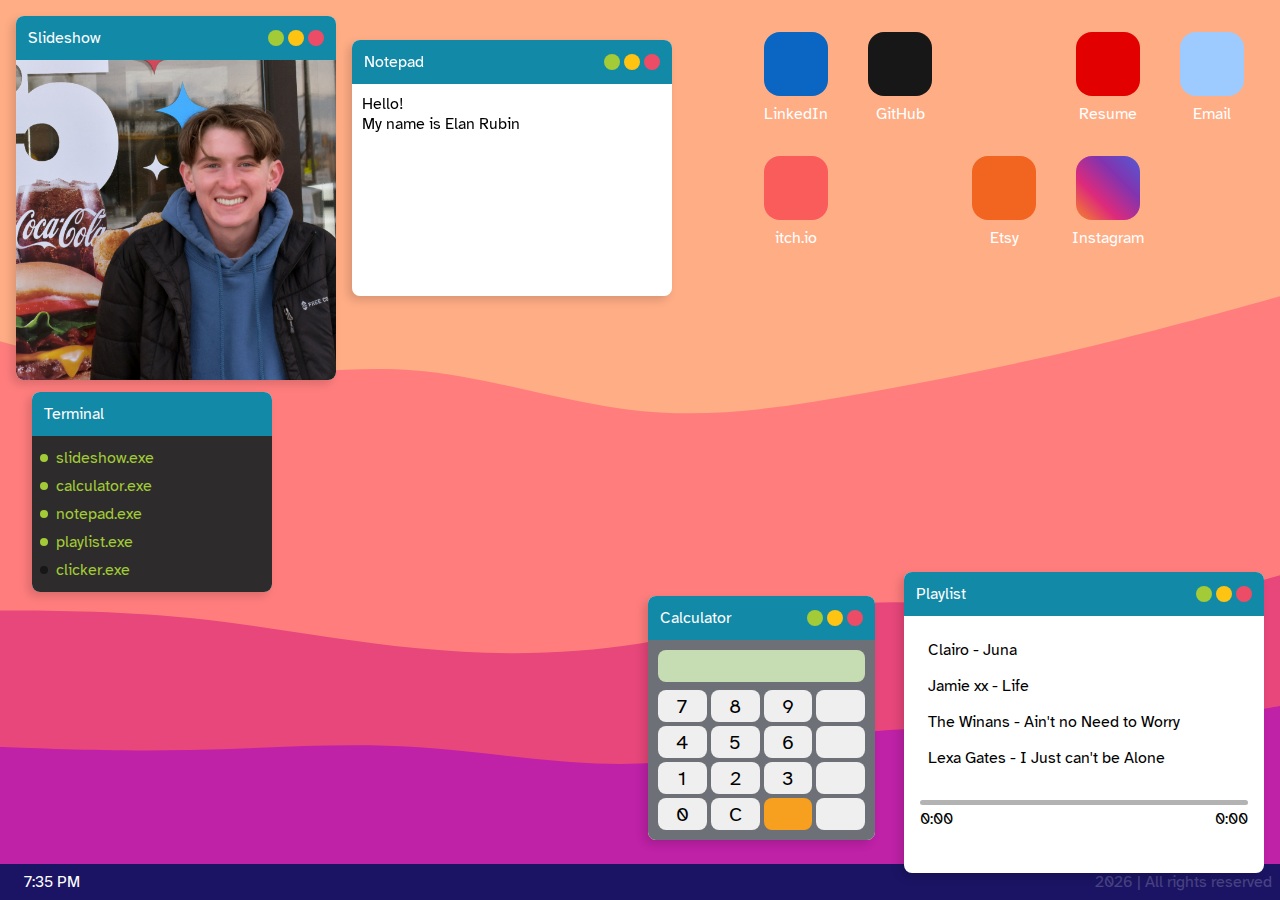
<file: index.html>
<!DOCTYPE html>
<html lang="en">

<head>
    <meta charset="UTF-8">
    <meta name="viewport" content="width=device-width, initial-scale=1.0">
    <title>elanrubin.com</title>
    <!-- <script src="https://kit.fontawesome.com/2b9cdc1c9a.js" crossorigin="anonymous"></script> -->
    <link rel="stylesheet" href="https://cdnjs.cloudflare.com/ajax/libs/font-awesome/6.7.1/css/all.min.css" integrity="sha512-5Hs3dF2AEPkpNAR7UiOHba+lRSJNeM2ECkwxUIxC1Q/FLycGTbNapWXB4tP889k5T5Ju8fs4b1P5z/iB4nMfSQ==" crossorigin="anonymous" referrerpolicy="no-referrer" />

    <link rel="preconnect" href="https://fonts.googleapis.com">
    <link rel="preconnect" href="https://fonts.gstatic.com" crossorigin>
    <link
        href="https://fonts.googleapis.com/css2?family=Atkinson+Hyperlegible:ital,wght@0,400;0,700;1,400;1,700&display=swap"
        rel="stylesheet">
    <link href="https://fonts.googleapis.com/css2?family=Orbitron:wght@400..900&display=swap" rel="stylesheet">
    <link href='https://fonts.googleapis.com/css?family=Cabin:400,400italic,500italic,700,700italic' rel='stylesheet'
        type='text/css'>
    <link href='https://fonts.googleapis.com/css?family=Montserrat:400,700' rel='stylesheet' type='text/css'>
    <link rel="icon" type="image/x-icon" href="/images/star_favicon.png">

    <script src="/js/index.js"></script>
    
    <link rel="stylesheet" href="/css/index.css">
    <link rel="stylesheet" href="/css/colors.css">
    <link rel="stylesheet" href="/css/musicplayer.css">
    <link rel="stylesheet" href="/css/cookie.css">

    <script>
        //detect if not on the computer, and then redirect
        function detectMobile() {
            return /Android|webOS|iPhone|iPad|iPod|BlackBerry|IEMobile|Opera Mini/i.test(navigator.userAgent);
        }

        function redirectIfMobile() {
            if (detectMobile()) {
                window.location.href = "mobile-index.html";
            }
        }
        window.onload = redirectIfMobile;
    </script>
</head>

<body>
    <section id="desktopSection">
        <div class="app-icons">
            <a href="https://www.linkedin.com/in/elan-rubin/" class="app-icon" target="_blank">
                <i class="fab fa-linkedin" style="background-color: #0A66C2;"></i>
                <span>LinkedIn</span>
            </a>
            <a href="https://github.com/Elan-Rubin" class="app-icon" target="_blank">
                <i class="fab fa-github" style="background-color: #181717;"></i>
                <span>GitHub</span>
            </a>
            <div></div>
            <a href="https://drive.google.com/file/d/1TgctxSFvbBcZqebGM-rIrlLKlNhXgNFE/view?usp=sharing"
                class="app-icon" target="_blank">
                <i class="fa-solid fa-file" style="background-color: #E20001;"></i>
                <!-- <i class="fas fa-file-pdf" style="background-color: var(--color-blue);"></i> -->
                <span>Resume</span>
            </a>
            <a class="app-icon"
                onclick="window.open('mailto:edr53@drexel.edu?subject=Hello%20Elan!&body=I%20love%20your%20website%20and%20am%20interested%20in%20hiring%20you.%0ASincerely%2C%0A%5BYour%20Name%5D'); return false;">
                <i class="fas fa-envelope" style="background-color: #9ECBFF;"></i>
                <span>Email</span>
            </a>
            <a href="https://elanmakesgames.itch.io/" class="app-icon" target="_blank">
                <i class="fa-brands fa-itch-io" style="background-color: #FA5C5C;"></i>
                <span>itch.io</span>
            </a>
            <div></div>
            <a href="https://www.etsy.com/shop/Legoco" class="app-icon" target="_blank">
                <i class="fab fa-etsy" style="background-color: #F16521;"></i>
                <span>Etsy</span>
            </a>
            <a href="https://www.instagram.com/elan_rubin/" class="app-icon" target="_blank">
                <i class="fab fa-instagram"
                    style="background: linear-gradient(45deg, #F58529, #DD2A7B, #8134AF, #515BD4);"></i>
                <span>Instagram</span>
            </a>
        </div>
        <div class="window terminal" style="position: fixed; top: 24.5rem; left: 2rem; width: 15rem; z-index: 1000;">
            <div class="window-header">
                <div class="window-title">Terminal</div>
                <div class="window-controls">
                    <!-- this is a silly formality -->
                    <button style="visibility: hidden;" class="window-button minimize-btn"></button>
                    <button style="visibility: hidden;"class="window-button maximize-btn"></button>
                    <button style="visibility: hidden;"class="window-button close-btn"></button>
                </div>
            </div>
            <div class="window-content terminal-content">
                <ul class="terminal-list">
                    <li class="terminal-item">
                        <span class="status-dot active"></span>
                        Slideshow
                    </li>
                    <li class="terminal-item">
                        <span class="status-dot active"></span>
                        Calculator
                    </li>
                    <li class="terminal-item">
                        <span class="status-dot active"></span>
                        Notepad
                    </li>
                    <li class="terminal-item">
                        <span class="status-dot active"></span>
                        Playlist
                    </li>
                </ul>
            </div>
        </div>
        <div class="window" style="top: 1rem; left: 1rem;">
            <div class="window-header">
                <div class="window-title">Slideshow</div>
                <div class="window-controls">
                    <button class="window-button minimize-btn"></button>
                    <button class="window-button maximize-btn"></button>
                    <button class="window-button close-btn"></button>
                </div>
            </div>
            <div class="window-content slideshow-content">
                <div class="slider-wrapper">
                    <div class="slider">
                        <img id="slide-1" src="images/slideshow/slideshow_biggie_2.png" draggable="false"
                            alt="Photo of Elan in front of Wendy's" />
                        <img id="slide-2" src="images/slideshow/slideshow_centercity.png" draggable="false"
                            alt="Photo of Elan and friends in Center City, PA" />
                        <img id="slide-3" src="images/slideshow/slideshow_wyoming.png" draggable="false"
                            alt="Photo of Elan and friends in Jackson Hole, WY" />
                        <img id="slide-4" src="images/slideshow/slideshow_ny_2.png" draggable="false"
                            alt="Photo of Elan in New York, NY" />
                    </div>
                    <div class="slider-nav">
                        <a href="#slide-1"><i class="fa-solid fa-star"></i></a>
                        <a href="#slide-2"><i class="fa-solid fa-star"></i></a>
                        <a href="#slide-3"><i class="fa-solid fa-star"></i></a>
                        <a href="#slide-4"><i class="fa-solid fa-star"></i></a>
                    </div>
                </div>
            </div>
        </div>

        <div class="window" style="top: calc(100vh - 20rem - .5rem + 1.5rem); left: calc(100vw - 39.5rem);">
            <div class="window-header">
                <div class="window-title">Calculator</div>
                <div class="window-controls">
                    <button class="window-button minimize-btn"></button>
                    <button class="window-button maximize-btn"></button>
                    <button class="window-button close-btn"></button>
                </div>
            </div>
            <div class="window-content calculator">
                <input type="text" id="display" readonly>
                <div class="buttons">
                    <button class="calc-button" onclick="appendToDisplay('7')">7</button>
                    <button class="calc-button" onclick="appendToDisplay('8')">8</button>
                    <button class="calc-button" onclick="appendToDisplay('9')">9</button>
                    <button class="calc-button" onclick="appendToDisplay('+')"><i class="fa-solid fa-plus"></i></button>
                    <button class="calc-button" onclick="appendToDisplay('4')">4</button>
                    <button class="calc-button" onclick="appendToDisplay('5')">5</button>
                    <button class="calc-button" onclick="appendToDisplay('6')">6</button>
                    <button class="calc-button" onclick="appendToDisplay('-')"><i
                            class="fa-solid fa-minus"></i></button>
                    <button class="calc-button" onclick="appendToDisplay('1')">1</button>
                    <button class="calc-button" onclick="appendToDisplay('2')">2</button>
                    <button class="calc-button" onclick="appendToDisplay('3')">3</button>
                    <button class="calc-button" onclick="appendToDisplay('*')"><i
                            class="fa-solid fa-xmark"></i></button>
                    <button class="calc-button" onclick="appendToDisplay('0')">0</button>
                    <button class="calc-button" onclick="clearDisplay()">C</button>
                    <button class="calc-button" id="buttonEquals" onclick="calculate()"><i
                            class="fa-solid fa-equals"></i></button>
                    <button class="calc-button" onclick="appendToDisplay('/')"><i
                            class="fa-solid fa-divide"></i></button>
                </div>

            </div>
        </div>

        <div class="window notepad" style="top: calc(1rem + 1.5rem); left: 22rem;">
            <div class="window-header">
                <div class="window-title">Notepad</div>
                <div class="window-controls">
                    <button class="window-button minimize-btn"></button>
                    <button class="window-button maximize-btn"></button>
                    <button class="window-button close-btn"></button>
                </div>
            </div>
            <div class="window-content" id="notepadContent"></div>
        </div>

        <div class="window" style="top: calc(50vh - 15rem); left: calc(50vw - 20rem); width: 40rem; height: 30rem; display: none;">
            <div class="window-header">
                <div class="window-title">Clicker</div>
                <div class="window-controls">
                    <button class="window-button minimize-btn"></button>
                    <button class="window-button maximize-btn"></button>
                    <button class="window-button close-btn"></button>
                </div>
            </div>
            <div class="window-content cookie-game">
                <div class="cookie-column">
                    <div class="cookie-counter">
                        <span id="cookieCount">0</span> cookies
                    </div>
                    <button class="cookie-button" id="cookieButton">
                        <img src="images/cookie_pink.png" alt="">
                        <!-- <i class="fas fa-cookie"></i> -->
                    </button>
                </div>
                <div class="upgrades-column">
                    <div class="upgrade-item">
                        <button class="upgrade-button" id="clickUpgrade">
                            <div class="upgrade-info">
                                <div class="upgrade-name">Better Clicking</div>
                                <div class="upgrade-desc">Clicks worth +1 cookie</div>
                                <div class="upgrade-cost">Cost: <span id="clickUpgradeCost">10</span> cookies</div>
                            </div>
                        </button>
                    </div>
                    <div class="upgrade-item">
                        <button class="upgrade-button" id="autoUpgrade">
                            <div class="upgrade-info">
                                <div class="upgrade-name">Auto Cookie</div>
                                <div class="upgrade-desc">Generate 1 cookie/sec</div>
                                <div class="upgrade-cost">Cost: <span id="autoUpgradeCost">15</span> cookies</div>
                            </div>
                        </button>
                    </div>
                </div>
            </div>
        </div>

        <!-- <link rel="stylesheet" href="/js/cookie.js"> -->
        <script src="/js/cookie.js"></script>

        <div class="window playlist-window"
            style="top: calc(100vh - 20rem - .5rem); left: calc(100vw - 20rem - 3.5rem);">
            <div class="window-header">
                <div class="window-title">Playlist</div>
                <div class="window-controls">
                    <button class="window-button minimize-btn"></button>
                    <button class="window-button maximize-btn"></button>
                    <button class="window-button close-btn"></button>
                </div>
            </div>
            <div>
                <div class="music-player" id="musicPlayer">
                    <div class="playlist" id="playlist">
                        <!-- life - jamie xx ft. robyn -->
                        <!-- the winans - aint no need to worry -->
                        <!-- lexa gates ft. billy lemos - i just cant be alone -->
                        <!-- clairo - juna -->
                        <div class="playlist-item" data-src="/music/clairo.mp3">Clairo - Juna</div>
                        <div class="playlist-item" data-src="/music/jamie.mp3">Jamie xx - Life</div>
                        <div class="playlist-item" data-src="/music/winans.mp3">The Winans - Ain't no Need to Worry</div>
                        <div class="playlist-item" data-src="/music/lexa.mp3">Lexa Gates - I Just can't be Alone</div>
                    </div>
                    <div class="controls">
                        <div class="progress-container" id="progressContainer">
                            <div class="progress-bar" id="progressBar"></div>
                        </div>
                        <div class="time-display">
                            <span id="currentTime">0:00</span>
                            <span id="totalTime">0:00</span>
                        </div>
                        <div class="control-buttons">
                            <button class="control-button" id="prevButton"><i class="fa-solid fa-backward"></i></button>
                            <button class="control-button" id="playButton"><i class="fa-solid fa-play"></i></button>
                            <button class="control-button" id="nextButton"><i class="fa-solid fa-forward"></i></button>
                        </div>
                    </div>
                </div>

                <audio id="audioPlayer"></audio>
            </div>
        </div>
        <script src="/js/musicplayer.js"></script>
        <!-- is this supposed to be here ^^ -->
        <!-- lol i guess cause it works -->
    </section>
    <div id="taskBar">
        <div id="taskBarItems">
            <div class="task-bar-icon">
                <i class="fa-solid fa-wifi"></i>
            </div>
            <div class="task-bar-icon">
                <i id="volumeIcon" class="fa-solid fa-volume-high"></i>
            </div>
            <div id="timeDisplay">
            </div>
        </div>
        <div id="taskBarItemsRight">
            <div>
                <script>document.write(new Date().getFullYear());</script> | All rights reserved
            </div>
        </div>
    </div>
    <!-- <section id="section2">
        <div style="background-color: red; padding: 2rem;">asd;ljkfjas;dlf</div>
    </section> -->
</body>

</html>
</file>
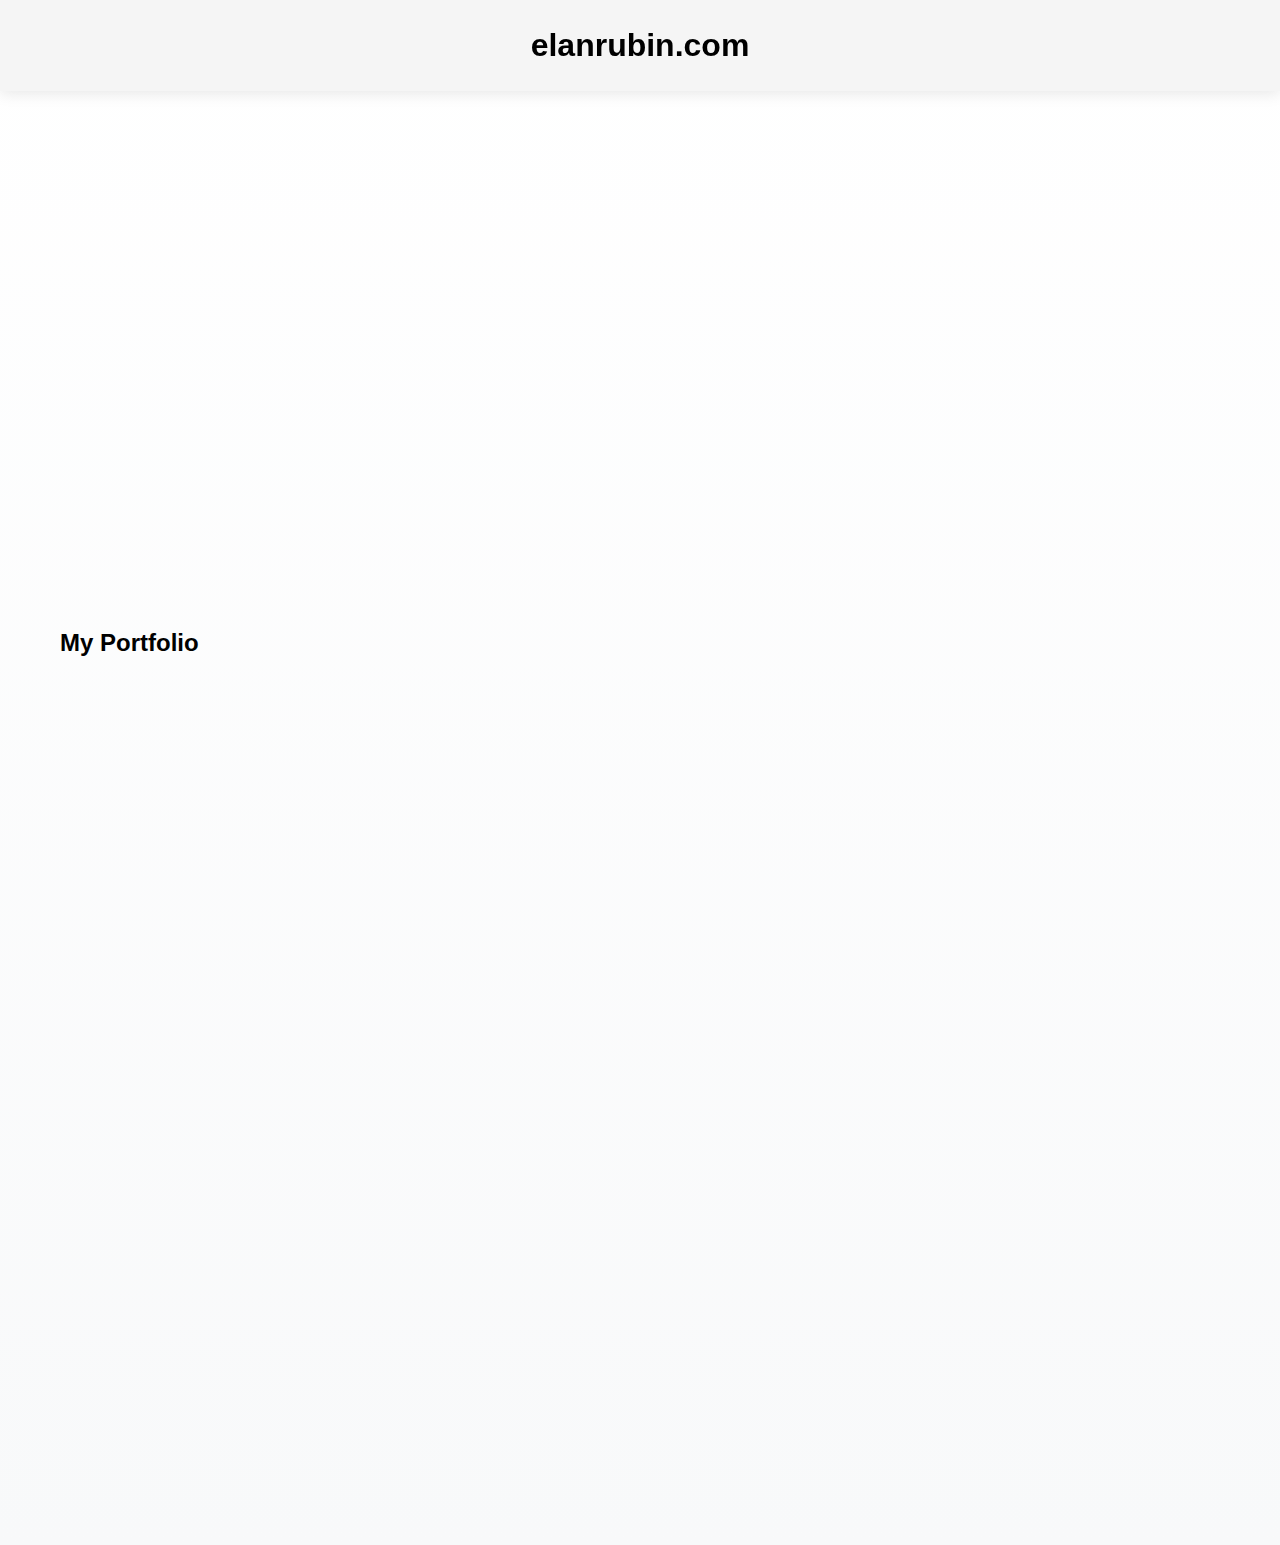
<file: mobile-index.html>
<!DOCTYPE html>
<html lang="en">

<head>
    <meta charset="UTF-8">
    <meta name="viewport" content="width=device-width, initial-scale=1.0">
    <title>elanrubin.com - mobile</title>
    <link rel="icon" type="image/x-icon" href="/images/star_favicon.png">
    <link rel="stylesheet" href="https://cdnjs.cloudflare.com/ajax/libs/font-awesome/6.5.1/css/all.min.css">
    <style>
        /* Reset and base styles */
        * {
            margin: 0;
            padding: 0;
            box-sizing: border-box;
        }
    
        html {
            font-size: 1rem;
            scroll-behavior: smooth;
        }
    
        body {
            font-family: Arial, sans-serif;
            line-height: 1.6;
            padding-top: 5rem;
            background: linear-gradient(to bottom, #ffffff, #f8f9fa);
        }
    
        /* Header styles */
        header {
            position: fixed;
            top: 0;
            left: 0;
            width: 100%;
            background-color: rgba(244, 244, 244, 0.95);
            padding: 1.25rem;
            text-align: center;
            z-index: 1000;
            backdrop-filter: blur(5px);
            box-shadow: 0 2px 15px rgba(0, 0, 0, 0.1);
        }
    
        /* Main content styles */
        .container {
            max-width: 75rem;
            margin: 0 auto;
            padding: 1.25rem;
        }
    
        /* About section styles */
        .about {
            display: flex;
            flex-wrap: wrap;
            gap: 2.5rem;
            margin-bottom: 2.5rem;
            opacity: 0;
            /* transform: translateY(20px); */
            animation: fadeInUp 0.6s ease forwards;
        }
    
        .profile-img {
            flex: 1;
            min-width: 12.5rem;
            max-width: 10rem;
        }
    
        .profile-img img {
            width: 100%;
            height: auto;
            border-radius: 0.625rem;
            box-shadow: 0 4px 15px rgba(0, 0, 0, 0.1);
        }
    
        .info {
            flex: 2;
            min-width: 18.75rem;
        }

        /* App Icons Grid */
        .app-icons {
            display: grid;
            grid-template-columns: repeat(4, 1fr);
            gap: 1rem;
            padding: 1rem;
            margin-bottom: 2.5rem;
            opacity: 0;
            animation: fadeIn 0.6s ease 0.3s forwards;
        }

        .app-icon {
            display: flex;
            flex-direction: column;
            align-items: center;
            text-decoration: none;
            color: #333;
            padding: 0.5rem;
        }

        .app-icon i {
            font-size: 1.5rem;
            width: 3rem;
            height: 3rem;
            border-radius: 0.75rem;
            display: flex;
            justify-content: center;
            align-items: center;
            color: white;
            margin-bottom: 0.5rem;
        }

        .app-icon span {
            font-size: 0.875rem;
            text-align: center;
            overflow: hidden;
            text-overflow: ellipsis;
            white-space: nowrap;
            max-width: 100%;
        }
    
        /* Portfolio grid styles */
        .portfolio-grid {
            display: grid;
            grid-template-columns: repeat(auto-fill, minmax(15.625rem, 1fr));
            gap: 2.5rem;
        }
    
        .portfolio-item {
            border: 0.0625rem solid #ddd;
            border-radius: 0.625rem;
            overflow: hidden;
            background: white;
            box-shadow: 0 4px 15px rgba(0, 0, 0, 0.1);
            opacity: 0;
            /* transform: translateY(20px); */
            animation: fadeInUp 0.6s ease forwards;
        }
    
        .portfolio-item .image-container {
            width: 100%;
            padding-top: 56.25%; /* 16:9 aspect ratio */
            position: relative;
            overflow: hidden;
        }
    
        .portfolio-item img {
            position: absolute;
            top: 0;
            left: 0;
            width: 100%;
            height: 100%;
            object-fit: cover;
            object-position: center;
        }
    
        .portfolio-item-info {
            padding: 1.25rem;
        }

        /* Animations */
        @keyframes fadeInUp {
            from {
                opacity: 0;
                /* transform: translateY(20px); */
            }
            to {
                opacity: 1;
                /* transform: translateY(0); */
            }
        }

        @keyframes fadeIn {
            from {
                opacity: 0;
            }
            to {
                opacity: 1;
            }
        }

        /* Stagger portfolio items animation */
        .portfolio-item {
            animation-delay: calc(0.1s * var(--index, 0));
        }
    
        /* Responsive adjustments */
        @media (max-width: 48rem) {
            html {
                font-size: 0.875rem;
            }
    
            .about {
                flex-direction: column;
            }
    
            .app-icons {
                grid-template-columns: repeat(4, 1fr);
            }
        }

        @media (max-width: 30rem) {
            .app-icons {
                grid-template-columns: repeat(3, 1fr);
            }
        }
    </style>
</head>

<body>
    <header>
        <h1>elanrubin.com</h1>
    </header>

    <div class="container">
        <section class="about">
            <div class="profile-img">
                <img src="/images/slideshow/slideshow_biggie_2.png" alt="Profile Picture">
            </div>
            <div class="info">
                <h2>About Me</h2>
                <p>Hello! My name is Elan Rubin, and I'm a computer science student at Drexel University. My interests lie in the intersection between technology and art.</p>
            </div>
        </section>

        <div class="app-icons">
            <a href="https://www.linkedin.com/in/elan-rubin/" class="app-icon" target="_blank">
                <i class="fab fa-linkedin" style="background-color: #0A66C2;"></i>
                <span>LinkedIn</span>
            </a>
            <a href="https://github.com/Elan-Rubin" class="app-icon" target="_blank">
                <i class="fab fa-github" style="background-color: #181717;"></i>
                <span>GitHub</span>
            </a>
            <a href="https://drive.google.com/file/d/1TgctxSFvbBcZqebGM-rIrlLKlNhXgNFE/view?usp=sharing" class="app-icon" target="_blank">
                <i class="fa-solid fa-file" style="background-color: #E20001;"></i>
                <span>Resume</span>
            </a>
            <!-- <a class="app-icon" onclick="window.open('mailto:edr53@drexel.edu?subject=Hello%20Elan!&body=I%20love%20your%20website%20and%20am%20interested%20in%20hiring%20you.%0ASincerely%2C%0A%5BYour%20Name%5D'); return false;">
                <i class="fas fa-envelope" style="background-color: #9ECBFF;"></i>
                <span>Email</span>
            </a> -->
            <a href="https://elanmakesgames.itch.io/" class="app-icon" target="_blank">
                <i class="fa-brands fa-itch-io" style="background-color: #FA5C5C;"></i>
                <span>itch.io</span>
            </a>
            <a href="https://www.etsy.com/shop/Legoco" class="app-icon" target="_blank">
                <i class="fab fa-etsy" style="background-color: #F16521;"></i>
                <span>Etsy</span>
            </a>
            <a href="https://www.instagram.com/elan_rubin/" class="app-icon" target="_blank">
                <i class="fab fa-instagram" style="background: linear-gradient(45deg, #F58529, #DD2A7B, #8134AF, #515BD4);"></i>
                <span>Instagram</span>
            </a>
        </div>

        <section class="portfolio">
            <h2>My Portfolio</h2>
            <div class="portfolio-grid">
                <div class="portfolio-item">
                    <div class="image-container">
                        <img src="images/portfolio/screenshot_bird.png" alt="BirderBase">
                    </div>
                    <div class="portfolio-item-info">
                        <h3>BirderBase</h3>
                        <p>Date: Spring 2024</p>
                        <p>Tools: JS, HTML, CSS</p>
                        <p>Description: Collaborated to develop a web app for bird identification and data visualization.</p>
                    </div>
                </div>

                <div class="portfolio-item">
                    <div class="image-container">
                        <img src="images/portfolio/screenshot_equity.png" alt="EdEquity">
                    </div>
                    <div class="portfolio-item-info">
                        <h3>EdEquity</h3>
                        <p>Date: Spring 2024</p>
                        <p>Tools: JS, HTML, CSS</p>
                        <p>Description: Developed an interactive site for educational resources. Competed in the Advanced category at Philadelphia CodeFest.</p>
                    </div>
                </div>

                <div class="portfolio-item">
                    <div class="image-container">
                        <img src="images/portfolio/screenshot_munch.png" alt="Munch Match">
                    </div>
                    <div class="portfolio-item-info">
                        <h3>Munch Match</h3>
                        <p>Date: 2024</p>
                        <p>Tools: JS, HTML, CSS, Apps Script</p>
                        <p>Description: Designed and developed an intelligent food finder that matches users' flavor preferences to a dish.</p>
                    </div>
                </div>

                <div class="portfolio-item">
                    <div class="image-container">
                        <img src="images/portfolio/screenshot_elanmakesgames.png" alt="ElanMakesGames">
                    </div>
                    <div class="portfolio-item-info">
                        <h3>ElanMakesGames</h3>
                        <p>Date: 2020-Present</p>
                        <p>Tools: C#, Unity, CSS</p>
                        <p>Description: Worked to maintain 20+ personal projects and games developed by me and my friends. 50k+ lifetime users.</p>
                    </div>
                </div>

                <div class="portfolio-item">
                    <div class="image-container">
                        <img src="images/portfolio/screenshot_essay.png" alt="Extended Essay">
                    </div>
                    <div class="portfolio-item-info">
                        <h3>Extended Essay - Genetic Algorithms</h3>
                        <p>Date: 2022</p>
                        <p>Tools: C#, Google Sheets, Apps Script</p>
                        <p>Description: Wrote a 50-page scientific paper on genetic algorithms and the Travelling Salesman Problem.</p>
                    </div>
                </div>

                <div class="portfolio-item">
                    <div class="image-container">
                        <img src="images/portfolio/screenshot_sandwich.png" alt="Sandwich Stacker">
                    </div>
                    <div class="portfolio-item-info">
                        <h3>Sandwich Stacker</h3>
                        <p>Date: 2023</p>
                        <p>Tools: C#, Unity, Adobe Photoshop</p>
                        <p>Description: Led the production and programming of a mobile/web game with nearly 15k plays.</p>
                    </div>
                </div>

                <div class="portfolio-item">
                    <div class="image-container">
                        <img src="images/portfolio/screenshot_inventory.png" alt="Inventory Management App">
                    </div>
                    <div class="portfolio-item-info">
                        <h3>Inventory Management App</h3>
                        <p>Date: 2021</p>
                        <p>Tools: Java, NetBeans, Adobe Illustrator</p>
                        <p>Description: Followed client advisory, creating a desktop GUI for small business inventory management.</p>
                    </div>
                </div>

                <div class="portfolio-item">
                    <div class="image-container">
                        <img src="images/portfolio/screenshot_abortion.png" alt="Social Justice Hackathon 2023">
                    </div>
                    <div class="portfolio-item-info">
                        <h3>Social Justice Hackathon 2023</h3>
                        <p>Date: 2023</p>
                        <p>Tools: JavaScript, HTML, CSS</p>
                        <p>Description: Consulted experts and followed client instructions to deploy an informational site centered around healthcare for teens.</p>
                    </div>
                </div>
            </div>
        </section>
    </div>

    <script>
        document.addEventListener('DOMContentLoaded', function() {
            // Add animation delay to portfolio items
            document.querySelectorAll('.portfolio-item').forEach((item, index) => {
                item.style.setProperty('--index', index);
            });
        });
    </script>
</body>
</html>
</file>
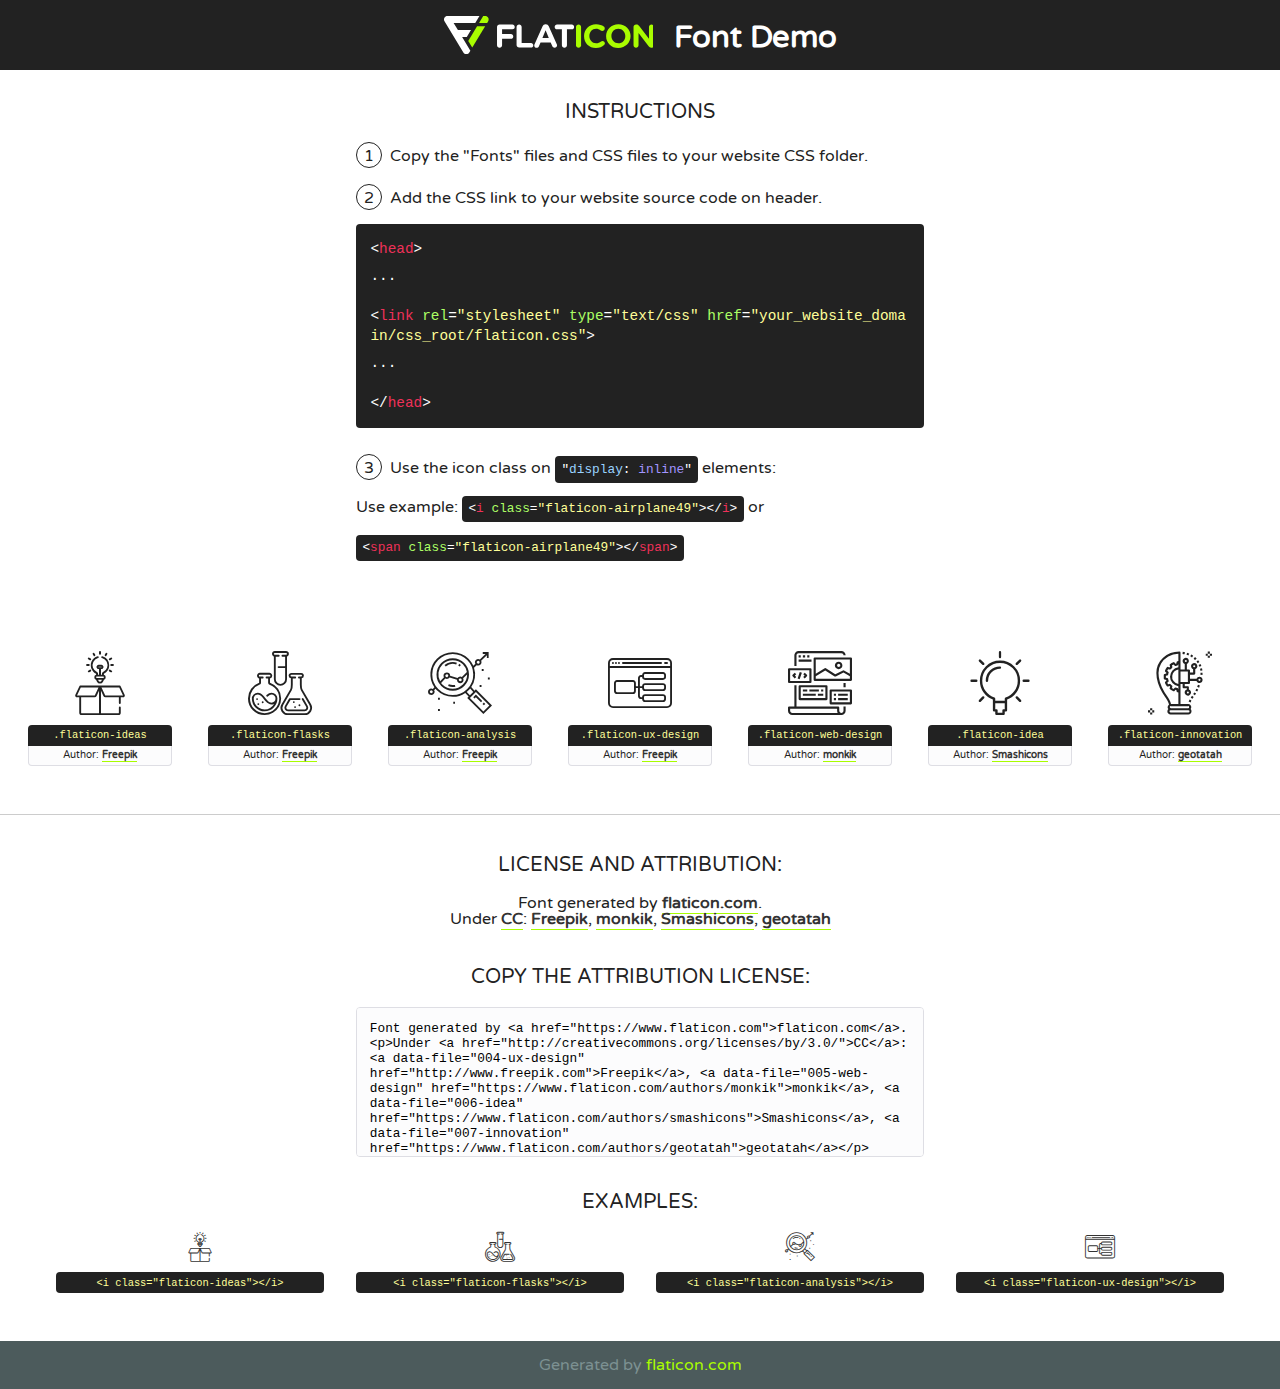
<file: old site/fonts/flaticon/font/flaticon.html>
<!DOCTYPE html>
<!--
  Flaticon icon font: Flaticon
  Creation date: 20/03/2019 02:18
-->
<html>
<!DOCTYPE html>
<html>

<head>
    <title>Flaticon WebFont</title>
    <link href="http://fonts.googleapis.com/css?family=Varela+Round" rel="stylesheet" type="text/css" />
    <link rel="stylesheet" type="text/css" href="flaticon.css">
    <meta charset="UTF-8">
    <style>
    html, body, div, span, applet, object, iframe,
    h1, h2, h3, h4, h5, h6, p, blockquote, pre,
    a, abbr, acronym, address, big, cite, code,
    del, dfn, em, img, ins, kbd, q, s, samp,
    small, strike, strong, sub, sup, tt, var,
    b, u, i, center,
    dl, dt, dd, ol, ul, li,
    fieldset, form, label, legend,
    table, caption, tbody, tfoot, thead, tr, th, td,
    article, aside, canvas, details, embed, 
    figure, figcaption, footer, header, hgroup, 
    menu, nav, output, ruby, section, summary,
    time, mark, audio, video {
        margin: 0;
        padding: 0;
        border: 0;
        font-size: 100%;
        font: inherit;
        vertical-align: baseline;
    }
    /* HTML5 display-role reset for older browsers */
    article, aside, details, figcaption, figure, 
    footer, header, hgroup, menu, nav, section {
        display: block;
    }
    body {
        line-height: 1;
    }
    ol, ul {
        list-style: none;
    }
    blockquote, q {
        quotes: none;
    }
    blockquote:before, blockquote:after,
    q:before, q:after {
        content: '';
        content: none;
    }
    table {
        border-collapse: collapse;
        border-spacing: 0;
    }
    body {
        font-family: 'Varela Round', Helvetica, Arial, sans-serif;
        font-size: 16px;
        color: #222;
    }
    a {
        color: #333;
        border-bottom: 1px solid #a9fd00;
        font-weight: bold;
        text-decoration: none;
    }
    * {
        -moz-box-sizing: border-box;
        -webkit-box-sizing: border-box;
        box-sizing: border-box;
        margin: 0;
        padding: 0;
    }
    [class^="flaticon-"]:before, [class*=" flaticon-"]:before, [class^="flaticon-"]:after, [class*=" flaticon-"]:after {
        font-family: Flaticon;
        font-size: 30px;
        font-style: normal;
        margin-left: 20px;
        color: #333;
    }
    .wrapper {
        max-width: 600px;
        margin: auto;
        padding: 0 1em;
    }
    .title {
        font-size: 1.25em;
        text-align: center;
        margin-bottom: 1em;
        text-transform: uppercase;
    }
    header {
        text-align: center;
        background-color: #222;
        color: #fff;
        padding: 1em;
    }
    header .logo {
        width: 210px;
        height: 38px;
        display: inline-block;
        vertical-align: middle;
        margin-right: 1em;
        border: none;
    }
    header strong {
        font-size: 1.95em;
        font-weight: bold;
        vertical-align: middle;
        margin-top: 5px;
        display: inline-block;
    }
    .demo {
        margin: 2em auto;
        line-height: 1.25em;
    }
    .demo ul li {
        margin-bottom: 1em;
    }
    .demo ul li .num {
        color: #222;
        border-radius: 20px;
        display: inline-block;
        width: 26px;
        padding: 3px;
        height: 26px;
        text-align: center;
        margin-right: 0.5em;
        border: 1px solid #222;
    }
    .demo ul li code {
        background-color: #222;
        border-radius: 4px;
        padding: 0.25em 0.5em;
        display: inline-block;
        color: #fff;
        font-family: Consolas,Monaco,Lucida Console,Liberation Mono,DejaVu Sans Mono,Bitstream Vera Sans Mono,Courier New, monospace;
        font-weight: lighter;
        margin-top: 1em;
        font-size: 0.8em;
        word-break: break-all;
    }
    .demo ul li code.big {
        padding: 1em;
        font-size: 0.9em;
    }
    .demo ul li code .red {
        color: #EF3159;
    }
    .demo ul li code .green {
        color: #ACFF65;
    }
    .demo ul li code .yellow {
        color: #FFFF99;
    }
    .demo ul li code .blue {
        color: #99D3FF;
    }
    .demo ul li code .purple {
        color: #A295FF;
    }
    .demo ul li code .dots {
        margin-top: 0.5em;
        display: block;
    }
    #glyphs {
        border-bottom: 1px solid #ccc;
        padding: 2em 0;
        text-align: center;
    }
    .glyph {
        display: inline-block;
        width: 9em;
        margin: 1em;
        text-align: center;
        vertical-align: top;
        background: #FFF;
    }
    .glyph .glyph-icon {
        padding: 10px;
        display: block;
        font-family:"Flaticon";
        font-size: 64px;
        line-height: 1;
    }
    .glyph .glyph-icon:before {
        font-size: 64px;
        color: #222;
        margin-left: 0;
    }
    .class-name {
        font-size: 0.65em;
        background-color: #222;
        color: #fff;
        border-radius: 4px 4px 0 0;
        padding: 0.5em;
        color: #FFFF99;
        font-family: Consolas,Monaco,Lucida Console,Liberation Mono,DejaVu Sans Mono,Bitstream Vera Sans Mono,Courier New, monospace;
    }
    .author-name {
        font-size: 0.6em;
        background-color: #fcfcfd;
        border: 1px solid #DEDEE4;
        border-top: 0;
        border-radius: 0 0 4px 4px;
        padding: 0.5em;
    }
    .class-name:last-child {
        font-size: 10px;
        color:#888;
    }
    .class-name:last-child a {
        font-size: 10px;
        color:#555;
    }
    .class-name:last-child a:hover {
        color:#a9fd00;
    }
    .glyph > input {
        display: block;
        width: 100px;
        margin: 5px auto;
        text-align: center;
        font-size: 12px;
        cursor: text;
    }
    .glyph > input.icon-input {
        font-family:"Flaticon";
        font-size: 16px;
        margin-bottom: 10px;
    }
    .attribution .title {
        margin-top: 2em;
    }
    .attribution textarea {
        background-color: #fcfcfd;
        padding: 1em;
        border: none;
        box-shadow: none;
        border: 1px solid #DEDEE4;
        border-radius: 4px;
        resize: none;
        width: 100%;
        height: 150px;
        font-size: 0.8em;
        font-family: Consolas,Monaco,Lucida Console,Liberation Mono,DejaVu Sans Mono,Bitstream Vera Sans Mono,Courier New, monospace;
        -webkit-appearance: none;
    }
    .iconsuse {
        margin: 2em auto;
        text-align: center;
        max-width: 1200px;
    }
    .iconsuse:after {
        content: '';
        display: table;
        clear: both;
    }
    .iconsuse .image {
        float: left;
        width: 25%;
        padding: 0 1em;
    }
    .iconsuse .image p {
        margin-bottom: 1em;
    }
    .iconsuse .image span {
        display: block;
        font-size: 0.65em;
        background-color: #222;
        color: #fff;
        border-radius: 4px;
        padding: 0.5em;
        color: #FFFF99;
        margin-top: 1em;
        font-family: Consolas,Monaco,Lucida Console,Liberation Mono,DejaVu Sans Mono,Bitstream Vera Sans Mono,Courier New, monospace;
    }
    #footer {
        text-align: center;
        background-color: #4C5B5C;
        color: #7c9192;
        padding: 1em;
    }
    #footer a {
        border: none;
        color: #a9fd00;
        font-weight: normal;
    }
    @media (max-width: 960px) {
        .iconsuse .image {
            width: 50%;
        }
    }
    @media (max-width: 560px) {
        .iconsuse .image {
            width: 100%;
        }
    }
    </style>
</head>

<body class="characters-off">

    <header>
        <a href="https://www.flaticon.com" target="_blank" class="logo">
            <svg version="1.1" xmlns="http://www.w3.org/2000/svg" xmlns:xlink="http://www.w3.org/1999/xlink" xmlns:a="http://ns.adobe.com/AdobeSVGViewerExtensions/3.0/" viewBox="0 0 560.875 102.036" enable-background="new 0 0 560.875 102.036" xml:space="preserve">
                <defs>
                </defs>
                <g>
                    <g class="letters">
                        <path fill="#ffffff" d="M141.596,29.675c0-3.777,2.985-6.767,6.764-6.767h34.438c3.426,0,6.15,2.728,6.15,6.15
                        c0,3.43-2.724,6.149-6.15,6.149h-27.674v13.091h23.719c3.429,0,6.151,2.724,6.151,6.15c0,3.43-2.723,6.149-6.151,6.149h-23.719
                        v17.574c0,3.773-2.986,6.761-6.764,6.761c-3.779,0-6.764-2.989-6.764-6.761V29.675z"></path>
                        <path fill="#ffffff" d="M193.844,29.149c0-3.781,2.985-6.767,6.764-6.767c3.776,0,6.763,2.985,6.763,6.767v42.957h25.039
                        c3.426,0,6.149,2.726,6.149,6.153c0,3.425-2.723,6.15-6.149,6.15h-31.802c-3.779,0-6.764-2.986-6.764-6.768V29.149z"></path>
                        <path fill="#ffffff" d="M241.891,75.71l21.438-48.407c1.492-3.341,4.215-5.357,7.906-5.357h0.792
                        c3.686,0,6.323,2.017,7.815,5.357l21.439,48.407c0.436,0.967,0.701,1.845,0.701,2.723c0,3.602-2.809,6.501-6.414,6.501
                        c-3.161,0-5.269-1.845-6.499-4.655l-4.132-9.661h-27.059l-4.301,10.102c-1.144,2.631-3.426,4.214-6.237,4.214
                        c-3.517,0-6.24-2.81-6.24-6.325C241.1,77.64,241.451,76.677,241.891,75.71z M279.932,58.666l-8.521-20.297l-8.526,20.297H279.932
                        z"></path>
                        <path fill="#ffffff" d="M314.864,35.387H301.86c-3.429,0-6.239-2.813-6.239-6.238c0-3.429,2.811-6.24,6.239-6.24h39.533
                        c3.426,0,6.237,2.811,6.237,6.24c0,3.425-2.811,6.238-6.237,6.238h-13.001v42.785c0,3.773-2.99,6.761-6.764,6.761
                        c-3.779,0-6.764-2.989-6.764-6.761V35.387z"></path>
                        <path fill="#A9FD00" d="M352.615,29.149c0-3.781,2.985-6.767,6.767-6.767c3.774,0,6.761,2.985,6.761,6.767v49.024
                        c0,3.773-2.987,6.761-6.761,6.761c-3.781,0-6.767-2.989-6.767-6.761V29.149z"></path>
                        <path fill="#A9FD00" d="M374.132,53.836v-0.179c0-17.481,13.178-31.801,32.065-31.801c9.22,0,15.459,2.458,20.557,6.238
                        c1.402,1.054,2.637,2.985,2.637,5.357c0,3.692-2.985,6.59-6.681,6.59c-1.845,0-3.071-0.702-4.044-1.319
                        c-3.776-2.813-7.729-4.393-12.562-4.393c-10.364,0-17.831,8.611-17.831,19.154v0.173c0,10.542,7.291,19.329,17.831,19.329
                        c5.715,0,9.492-1.756,13.359-4.834c1.049-0.874,2.458-1.491,4.039-1.491c3.429,0,6.325,2.813,6.325,6.236
                        c0,2.106-1.056,3.78-2.282,4.834c-5.539,4.834-12.036,7.733-21.878,7.733C387.572,85.464,374.132,71.493,374.132,53.836z"></path>
                        <path fill="#A9FD00" d="M433.009,53.836v-0.179c0-17.481,13.79-31.801,32.766-31.801c18.981,0,32.592,14.143,32.592,31.628v0.173
                        c0,17.483-13.785,31.807-32.769,31.807C446.625,85.464,433.009,71.32,433.009,53.836z M484.224,53.836v-0.179
                        c0-10.539-7.725-19.326-18.626-19.326c-10.893,0-18.449,8.611-18.449,19.154v0.173c0,10.542,7.73,19.329,18.626,19.329
                        C476.676,72.986,484.224,64.378,484.224,53.836z"></path>
                        <path fill="#A9FD00" d="M506.233,29.321c0-3.774,2.99-6.763,6.767-6.763h1.401c3.252,0,5.183,1.583,7.029,3.953l26.093,34.265
                        V29.059c0-3.692,2.99-6.677,6.681-6.677c3.683,0,6.671,2.985,6.671,6.677v48.934c0,3.78-2.987,6.765-6.764,6.765h-0.436
                        c-3.257,0-5.188-1.581-7.034-3.953l-27.056-35.492v32.944c0,3.687-2.985,6.676-6.678,6.676c-3.683,0-6.673-2.989-6.673-6.676
                        V29.321z"></path>
                    </g>
                    <g class="insignia">
                        <path fill="#ffffff" d="M48.372,56.137h12.517l11.156-18.537H37.186L25.688,18.539h57.825L94.668,0H9.271
                        C5.925,0,2.842,1.801,1.198,4.716c-1.644,2.907-1.593,6.482,0.134,9.343l50.38,83.501c1.678,2.781,4.689,4.476,7.938,4.476
                        c3.246,0,6.257-1.695,7.935-4.476l2.898-4.804L48.372,56.137z"></path>
                        <g class="i">
                            <path fill="#A9FD00" d="M93.575,18.539h0.031v0.004l21.652,0.004l2.705-4.488c1.727-2.861,1.778-6.436,0.133-9.343
                            C116.454,1.801,113.371,0,110.026,0h-5.294L93.575,18.539z"></path>
                            <polygon fill="#A9FD00" points="88.291,27.356 64.725,66.486 75.519,84.404 109.942,27.356"></polygon>
                        </g>
                    </g>
                </g>
            </svg>
        </a>
        <strong>Font Demo</strong>
    </header>


    <section class="demo wrapper">

        <p class="title">Instructions</p>

        <ul>
            <li>
                <span class="num">1</span>Copy the "Fonts" files and CSS files to your website CSS folder.
            </li>
            <li>
                <span class="num">2</span>Add the CSS link to your website source code on header.
                <code class="big">
                    &lt;<span class="red">head</span>&gt;
                    <br/><span class="dots">...</span>
                    <br/>&lt;<span class="red">link</span> <span class="green">rel</span>=<span class="yellow">"stylesheet"</span> <span class="green">type</span>=<span class="yellow">"text/css"</span> <span class="green">href</span>=<span class="yellow">"your_website_domain/css_root/flaticon.css"</span>&gt;
                    <br/><span class="dots">...</span>
                    <br/>&lt;/<span class="red">head</span>&gt;
                </code>
            </li>

            <li>
                <p>
                    <span class="num">3</span>Use the icon class on <code>"<span class="blue">display</span>:<span class="purple"> inline</span>"</code> elements:
                    <br />
                    Use example: <code>&lt;<span class="red">i</span> <span class="green">class</span>=<span class="yellow">&quot;flaticon-airplane49&quot;</span>&gt;&lt;/<span class="red">i</span>&gt;</code> or <code>&lt;<span class="red">span</span> <span class="green">class</span>=<span class="yellow">&quot;flaticon-airplane49&quot;</span>&gt;&lt;/<span class="red">span</span>&gt;</code>
            </li>
        </ul>

    </section>




   <section id="glyphs">          
    
      
        <div class="glyph"><div class="glyph-icon flaticon-ideas"></div>
            <div class="class-name">.flaticon-ideas</div>
            <div class="author-name">Author: <a data-file="001-ideas" href="http://www.freepik.com">Freepik</a> </div> 
        </div>        
        
        <div class="glyph"><div class="glyph-icon flaticon-flasks"></div>
            <div class="class-name">.flaticon-flasks</div>
            <div class="author-name">Author: <a data-file="002-flasks" href="http://www.freepik.com">Freepik</a> </div> 
        </div>        
        
        <div class="glyph"><div class="glyph-icon flaticon-analysis"></div>
            <div class="class-name">.flaticon-analysis</div>
            <div class="author-name">Author: <a data-file="003-analysis" href="http://www.freepik.com">Freepik</a> </div> 
        </div>        
        
        <div class="glyph"><div class="glyph-icon flaticon-ux-design"></div>
            <div class="class-name">.flaticon-ux-design</div>
            <div class="author-name">Author: <a data-file="004-ux-design" href="http://www.freepik.com">Freepik</a> </div> 
        </div>        
        
        <div class="glyph"><div class="glyph-icon flaticon-web-design"></div>
            <div class="class-name">.flaticon-web-design</div>
            <div class="author-name">Author: <a data-file="005-web-design" href="https://www.flaticon.com/authors/monkik">monkik</a> </div> 
        </div>        
        
        <div class="glyph"><div class="glyph-icon flaticon-idea"></div>
            <div class="class-name">.flaticon-idea</div>
            <div class="author-name">Author: <a data-file="006-idea" href="https://www.flaticon.com/authors/smashicons">Smashicons</a> </div> 
        </div>        
        
        <div class="glyph"><div class="glyph-icon flaticon-innovation"></div>
            <div class="class-name">.flaticon-innovation</div>
            <div class="author-name">Author: <a data-file="007-innovation" href="https://www.flaticon.com/authors/geotatah">geotatah</a> </div> 
        </div>        
        

    </section>



    <section class="attribution wrapper"   style="text-align:center;">

      <div class="title">License and attribution:</div><div class="attrDiv">Font generated by <a href="https://www.flaticon.com">flaticon.com</a>. <div><p>Under <a href="http://creativecommons.org/licenses/by/3.0/">CC</a>: <a data-file="004-ux-design" href="http://www.freepik.com">Freepik</a>, <a data-file="005-web-design" href="https://www.flaticon.com/authors/monkik">monkik</a>, <a data-file="006-idea" href="https://www.flaticon.com/authors/smashicons">Smashicons</a>, <a data-file="007-innovation" href="https://www.flaticon.com/authors/geotatah">geotatah</a></p>  </div>
      </div>
      <div class="title">Copy the Attribution License:</div>

    <textarea onclick="this.focus();this.select();">Font generated by &lt;a href=&quot;https://www.flaticon.com&quot;&gt;flaticon.com&lt;/a&gt;. <p>Under <a href="http://creativecommons.org/licenses/by/3.0/">CC</a>: <a data-file="004-ux-design" href="http://www.freepik.com">Freepik</a>, <a data-file="005-web-design" href="https://www.flaticon.com/authors/monkik">monkik</a>, <a data-file="006-idea" href="https://www.flaticon.com/authors/smashicons">Smashicons</a>, <a data-file="007-innovation" href="https://www.flaticon.com/authors/geotatah">geotatah</a></p>  
     </textarea>

    </section>

    <section class="iconsuse">

          <div class="title">Examples:</div>            
             
            <div class="image">
                <p>
                    <i class="glyph-icon flaticon-ideas"></i> 
                    <span>&lt;i class=&quot;flaticon-ideas&quot;&gt;&lt;/i&gt;</span>
                </p>
            </div>
            
            <div class="image">
                <p>
                    <i class="glyph-icon flaticon-flasks"></i> 
                    <span>&lt;i class=&quot;flaticon-flasks&quot;&gt;&lt;/i&gt;</span>
                </p>
            </div>
            
            <div class="image">
                <p>
                    <i class="glyph-icon flaticon-analysis"></i> 
                    <span>&lt;i class=&quot;flaticon-analysis&quot;&gt;&lt;/i&gt;</span>
                </p>
            </div>
            
            <div class="image">
                <p>
                    <i class="glyph-icon flaticon-ux-design"></i> 
                    <span>&lt;i class=&quot;flaticon-ux-design&quot;&gt;&lt;/i&gt;</span>
                </p>
            </div>
                       
        </div>
                            
    </section>

<div id="footer">
    <div>Generated by <a href="https://www.flaticon.com">flaticon.com</a>
    </div>
</div>



</body>
</html>
</file>
<file: css/index.css>
body,
html {
  cursor: url('data:image/svg+xml,<svg xmlns="http://www.w3.org/2000/svg" width="24" height="24" viewBox="0 0 24 24"><path fill="%23FFF" stroke="%23000" stroke-width="2" d="M5.5 3.21V20.8c0 .45.54.67.85.35l4.86-4.86a.5.5 0 0 1 .35-.15h6.87a.5.5 0 0 0 .35-.85L6.35 2.85a.5.5 0 0 0-.85.35Z"></path></svg>'),
    auto;
  user-select: none;
  margin: 0;
  padding: 0;
  height: 100%;
  overflow: hidden;
  background-color: var(--color-off-white);
  /* font-family: Arial, sans-serif; */
  font-family: Atkinson Hyperlegible, sans-serif;
  /* font-weight: bold; */
}

.window {
  position: absolute;
  /* border: 1px solid var(--color-light-gray); */
  border-radius: 0.5rem;
  background-color: var(--color-white);
  /* width: 20rem; */
  /* min-height: 3rem; */
  overflow: hidden;
  transition: height 0.3s;
  box-shadow: -0.25rem 0.25rem 10px rgba(0, 0, 0, 0.15);
}

.notepad{
  width:20rem;
}

.slideshow-content {
  width: 20rem;
  height: 20rem;
  padding: 0 !important; 
}

.window-header {
  padding: 0.75rem;
  /* url('data:image/svg+xml,<svg xmlns="http://www.w3.org/2000/svg" width="48" height="48" viewBox="0 0 24 24"><path fill="%23FFF" stroke="%23000" stroke-width="2" d="M15 9V4.5c0-.83-.67-1.5-1.5-1.5h-3C9.67 3 9 3.67 9 4.5V9H4.5C3.67 9 3 9.67 3 10.5v3c0 .83.67 1.5 1.5 1.5H9v4.5c0 .83.67 1.5 1.5 1.5h3c.83 0 1.5-.67 1.5-1.5V15h4.5c.83 0 1.5-.67 1.5-1.5v-3c0-.83-.67-1.5-1.5-1.5H15Z"></path></svg>') */
  /* cursor: move; */
  cursor: url('data:image/svg+xml,<svg xmlns="http://www.w3.org/2000/svg" width="24" height="24" viewBox="0 0 24 24"><path fill="%23FFF" stroke="%23000" stroke-width="2" d="M15 9V4.5c0-.83-.67-1.5-1.5-1.5h-3C9.67 3 9 3.67 9 4.5V9H4.5C3.67 9 3 9.67 3 10.5v3c0 .83.67 1.5 1.5 1.5H9v4.5c0 .83.67 1.5 1.5 1.5h3c.83 0 1.5-.67 1.5-1.5V15h4.5c.83 0 1.5-.67 1.5-1.5v-3c0-.83-.67-1.5-1.5-1.5H15Z"></path></svg>'),
    auto;
  z-index: 10;
  background-color: var(--color-blue);
  color: var(--color-white);
  display: flex;
  justify-content: space-between;
  align-items: center;
  user-select: none;
}

.window-title {
  margin-right: auto;
}

.window-controls {
  display: flex;
}

.window-button {
  width: 1rem;
  height: 1rem;
  margin-left: 0.25rem;
  border: none;
  /* border: 3px black solid; */
  font-size: 12px;
  cursor: url('data:image/svg+xml,<svg xmlns="http://www.w3.org/2000/svg" width="24" height="24" viewBox="0 0 24 24"><path fill="%23FFF" stroke="%23000" stroke-width="2" stroke-linejoin="round" d="M10 11V8.99c0-.88.59-1.64 1.44-1.86h.05A1.99 1.99 0 0 1 14 9.05V12v-2c0-.88.6-1.65 1.46-1.87h.05A1.98 1.98 0 0 1 18 10.06V13v-1.94a2 2 0 0 1 1.51-1.94h0A2 2 0 0 1 22 11.06V14c0 .6-.08 1.27-.21 1.97a7.96 7.96 0 0 1-7.55 6.48 54.98 54.98 0 0 1-4.48 0 7.96 7.96 0 0 1-7.55-6.48C2.08 15.27 2 14.59 2 14v-1.49c0-1.11.9-2.01 2.01-2.01h0a2 2 0 0 1 2.01 2.03l-.01.97v-10c0-1.1.9-2 2-2h0a2 2 0 0 1 2 2V11Z"></path></svg>'),
    auto;
  display: flex;
  justify-content: center;
  align-items: center;
  transition: transform 0.1s;
  /* border-radius: 0.25rem; */
  border-radius: 50%;
}

.window-button:hover {
  transform: scale(1.1);
}

.minimize-btn {
  background-color: var(--color-green);
}

.maximize-btn {
  background-color: var(--color-yellow);
  font-size: 10px;
}

.close-btn {
  background-color: var(--color-red);
}

.window-content {
  padding: 10px;
  background-color: rgba(255, 255, 255, .15);  
}

.notepad {
  /* background-color: var(--color-off-white); */
  /* font-family: 'Courier New', Courier, monospace; */
}

.notepad .window-header {
  /* background-color: var(--color-dark-blue); */
}

.playlist-window{
  width: 22.5rem;
}

.notepad .window-content {
  white-space: pre-wrap;
  overflow-y: auto;
  height: 12rem;
}

@keyframes bounce {
  0%,
  100% {
    transform: scale(1);
  }

  50% {
    transform: scale(0.9);
  }
}

@keyframes typing {
  from {
    width: 0;
  }

  to {
    width: 100%;
  }
}

.calculator {
  /* width: 200px; */
  /* border: 1px solid #ccc; */
  /* border-radius: 5px; */
  /* padding: 10px; */
  margin: 0 auto;
  /* font-family: Arial, sans-serif; */
  background-color: #6d7077;
}

#display {
  /* font-family: Atkinson Hyperlegible, sans-serif; */
  font-family: Orbitron, sans-serif;
  width: 100%;
  height: 2rem;
  margin-bottom: .5rem;
  text-align: right;
  font-size: rem;
  padding: .5rem;
  box-sizing: border-box;
  background-color: #c6ddb3;
  border: none;
  border-radius: 0.5rem;
}

.buttons {
  display: grid;
  grid-template-columns: repeat(4, 1fr);
  gap: 0.25rem;
}

.calc-button {
  font-family: Atkinson Hyperlegible, sans-serif;
  transition: 0.25s;
  width: 100%;
  height: 2rem;
  font-size: 1.25rem;
  cursor: url('data:image/svg+xml,<svg xmlns="http://www.w3.org/2000/svg" width="24" height="24" viewBox="0 0 24 24"><path fill="%23FFF" stroke="%23000" stroke-width="2" stroke-linejoin="round" d="M10 11V8.99c0-.88.59-1.64 1.44-1.86h.05A1.99 1.99 0 0 1 14 9.05V12v-2c0-.88.6-1.65 1.46-1.87h.05A1.98 1.98 0 0 1 18 10.06V13v-1.94a2 2 0 0 1 1.51-1.94h0A2 2 0 0 1 22 11.06V14c0 .6-.08 1.27-.21 1.97a7.96 7.96 0 0 1-7.55 6.48 54.98 54.98 0 0 1-4.48 0 7.96 7.96 0 0 1-7.55-6.48C2.08 15.27 2 14.59 2 14v-1.49c0-1.11.9-2.01 2.01-2.01h0a2 2 0 0 1 2.01 2.03l-.01.97v-10c0-1.1.9-2 2-2h0a2 2 0 0 1 2 2V11Z"></path></svg>'),
    auto;
  border-radius: 0.5rem;
  border: none;
}

.calc-button:hover {
  filter: brightness(0.9);
}

#buttonEquals {
  background-color: var(--color-orange);
}

.flash {
  animation: flash 0.5s linear infinite;
}

/* @keyframes flash {
    0% {
        opacity: 1;
    }

    50% {
        opacity: 0;
    }

    100% {
        opacity: 1;
    }
} */

#desktopSection {
  height: 100vh;
  /* height: 100%; */
  /* width: 100%; */

  background-image: url(../stacked-waves-haikei.svg);

  /* background-image: url("[data-uri]('[data-uri]')"); */
  /* background-image: url("data:image/svg+xml,%3Csvg id='visual' viewBox='0 0 900 600' width='900' height='600' xmlns='http://www.w3.org/2000/svg' xmlns:xlink='http://www.w3.org/1999/xlink' version='1.1'%3E%3Cpath id='wave1' d='M0 55L25 59C50 63 100 71 150 77C200 83 250 87 300 89C350 91 400 91 450 90C500 89 550 87 600 82C650 77 700 69 750 65C800 61 850 61 875 61L900 61L900 0L875 0C850 0 800 0 750 0C700 0 650 0 600 0C550 0 500 0 450 0C400 0 350 0 300 0C250 0 200 0 150 0C100 0 50 0 25 0L0 0Z' fill='%2312cbc4'%3E%3C/path%3E%3Cpath id='wave2' d='M0 223L25 230C50 237 100 251 150 253C200 255 250 245 300 249C350 253 400 271 450 276C500 281 550 273 600 264C650 255 700 245 750 233C800 221 850 207 875 200L900 193L900 59L875 59C850 59 800 59 750 63C700 67 650 75 600 80C550 85 500 87 450 88C400 89 350 89 300 87C250 85 200 81 150 75C100 69 50 61 25 57L0 53Z' fill='%2300a1c7'%3E%3C/path%3E%3Cpath id='wave3' d='M0 409L25 409C50 409 100 409 150 414C200 419 250 429 300 434C350 439 400 439 450 431C500 423 550 407 600 404C650 401 700 411 750 409C800 407 850 393 875 386L900 379L900 191L875 198C850 205 800 219 750 231C700 243 650 253 600 262C550 271 500 279 450 274C400 269 350 251 300 247C250 243 200 253 150 251C100 249 50 235 25 228L0 221Z' fill='%230074b2'%3E%3C/path%3E%3Cpath id='wave4' d='M0 499L25 500C50 501 100 503 150 502C200 501 250 497 300 500C350 503 400 513 450 511C500 509 550 495 600 490C650 485 700 489 750 487C800 485 850 477 875 473L900 469L900 377L875 384C850 391 800 405 750 407C700 409 650 399 600 402C550 405 500 421 450 429C400 437 350 437 300 432C250 427 200 417 150 412C100 407 50 407 25 407L0 407Z' fill='%23004590'%3E%3C/path%3E%3Cpath id='wave5' d='M0 601L25 601C50 601 100 601 150 601C200 601 250 601 300 601C350 601 400 601 450 601C500 601 550 601 600 601C650 601 700 601 750 601C800 601 850 601 875 601L900 601L900 467L875 471C850 475 800 483 750 485C700 487 650 483 600 488C550 493 500 507 450 509C400 511 350 501 300 498C250 495 200 499 150 500C100 501 50 499 25 498L0 497Z' fill='%231b1464'%3E%3C/path%3E%3C/svg%3E"); */
  /* background-image: url('data:image/svg+xml,%3Csvg id="visual" viewBox="0 0 900 600" width="900" height="600" xmlns="http://www.w3.org/2000/svg" xmlns:xlink="http://www.w3.org/1999/xlink" version="1.1"%3E%3Cpath id="wave1" d="M0 55L25 59C50 63 100 71 150 77C200 83 250 87 300 89C350 91 400 91 450 90C500 89 550 87 600 82C650 77 700 69 750 65C800 61 850 61 875 61L900 61L900 0L875 0C850 0 800 0 750 0C700 0 650 0 600 0C550 0 500 0 450 0C400 0 350 0 300 0C250 0 200 0 150 0C100 0 50 0 25 0L0 0Z" fill="%2312cbc4"%3E%3C/path%3E%3Cpath id="wave2" d="M0 223L25 230C50 237 100 251 150 253C200 255 250 245 300 249C350 253 400 271 450 276C500 281 550 273 600 264C650 255 700 245 750 233C800 221 850 207 875 200L900 193L900 59L875 59C850 59 800 59 750 63C700 67 650 75 600 80C550 85 500 87 450 88C400 89 350 89 300 87C250 85 200 81 150 75C100 69 50 61 25 57L0 53Z" fill="%2300a1c7"%3E%3C/path%3E%3Cpath id="wave3" d="M0 409L25 409C50 409 100 409 150 414C200 419 250 429 300 434C350 439 400 439 450 431C500 423 550 407 600 404C650 401 700 411 750 409C800 407 850 393 875 386L900 379L900 191L875 198C850 205 800 219 750 231C700 243 650 253 600 262C550 271 500 279 450 274C400 269 350 251 300 247C250 243 200 253 150 251C100 249 50 235 25 228L0 221Z" fill="%230074b2"%3E%3C/path%3E%3Cpath id="wave4" d="M0 499L25 500C50 501 100 503 150 502C200 501 250 497 300 500C350 503 400 513 450 511C500 509 550 495 600 490C650 485 700 489 750 487C800 485 850 477 875 473L900 469L900 377L875 384C850 391 800 405 750 407C700 409 650 399 600 402C550 405 500 421 450 429C400 437 350 437 300 432C250 427 200 417 150 412C100 407 50 407 25 407L0 407Z" fill="%23004590"%3E%3C/path%3E%3Cpath id="wave5" d="M0 601L25 601C50 601 100 601 150 601C200 601 250 601 300 601C350 601 400 601 450 601C500 601 550 601 600 601C650 601 700 601 750 601C800 601 850 601 875 601L900 601L900 467L875 471C850 475 800 483 750 485C700 487 650 483 600 488C550 493 500 507 450 509C400 511 350 501 300 498C250 495 200 499 150 500C100 501 50 499 25 498L0 497Z" fill="%231b1464"%3E%3C/path%3E%3C/svg%3E'); */
  background-size: cover;
  background-position: bottom;
  align-items: center;
}

/* Container for the slider */
.slider-wrapper {
  position: relative;
  /* Position relative to allow positioning of child elements */
  /* width: 80%; */
  /* Set a fixed width of 80% of the container's width */
  max-width: 800px;
  /* Maximum width for larger screens */
  margin: 0 auto;
  /* Center the slider horizontally */
  overflow: hidden;
  /* Hide any overflowing content */
  padding: 0;
  /* Remove padding */
  box-sizing: border-box;
  /* Include padding and border in the element's total width and height */
}

/* Slider container */
.slider {
  display: flex;
  width: 100%;
  height: 100%;  /* Fill full height */
  transition: transform 1s ease;
}

.slider img {
  flex: 0 0 100%;
  width: 100%;
  height: 100%;  /* Fill full height */
  object-fit: cover;  /* Change from contain to cover */
  margin: 0;  /* Remove any margins */
  display: block;  /* Remove any default image spacing */
}

/* Navigation dots container */
.slider-nav {
  
  display: flex;
  /* Align dots horizontally */
  column-gap: 0.5rem;
  /* Space between dots */
  position: absolute;
  /* Position absolutely relative to the slider-wrapper */
  bottom: 1rem;
  /* Distance from the bottom of the slider-wrapper */
  left: 50%;
  /* Center horizontally */
  transform: translateX(-50%);
  /* Center the dots container */
  z-index: 1;
  /* Ensure navigation dots are above other content */
  display: none;
}

/* Styling for each navigation dot */
.slider-nav a {
  width: 1rem;
  /* Size of each dot */
  height: 1rem;
  /* border-radius: 50%; */
  /* Make dots circular */
  /* background-color: #fff; */
  color: white;
  /* White color for dots */
  opacity: 0.75;
  /* Slightly transparent dots */
  transition: opacity ease 250ms;
  /* Smooth transition for opacity changes */
}

/* Hover effect for navigation dots */
.slider-nav a:hover {
  opacity: 1;
  cursor: url('data:image/svg+xml,<svg xmlns="http://www.w3.org/2000/svg" width="24" height="24" viewBox="0 0 24 24"><path fill="%23FFF" stroke="%23000" stroke-width="2" stroke-linejoin="round" d="M10 11V8.99c0-.88.59-1.64 1.44-1.86h.05A1.99 1.99 0 0 1 14 9.05V12v-2c0-.88.6-1.65 1.46-1.87h.05A1.98 1.98 0 0 1 18 10.06V13v-1.94a2 2 0 0 1 1.51-1.94h0A2 2 0 0 1 22 11.06V14c0 .6-.08 1.27-.21 1.97a7.96 7.96 0 0 1-7.55 6.48 54.98 54.98 0 0 1-4.48 0 7.96 7.96 0 0 1-7.55-6.48C2.08 15.27 2 14.59 2 14v-1.49c0-1.11.9-2.01 2.01-2.01h0a2 2 0 0 1 2.01 2.03l-.01.97v-10c0-1.1.9-2 2-2h0a2 2 0 0 1 2 2V11Z"></path></svg>'),
    auto;
  /* Fully opaque on hover */
}

/* style for app icons  */
.app-icons {
  position: absolute;
  top: 2rem;
  right: 2rem;
  display: grid;
  grid-template-columns: repeat(5, 1fr);
  gap: 2rem;
}

.app-icon {
  display: flex;
  flex-direction: column;
  align-items: center;
  text-decoration: none;
  /* color: #333; */
  color: var(--color-white);
  transition: transform 0.2s;
  cursor: url('data:image/svg+xml,<svg xmlns="http://www.w3.org/2000/svg" width="24" height="24" viewBox="0 0 24 24"><path fill="%23FFF" stroke="%23000" stroke-width="2" stroke-linejoin="round" d="M10 11V8.99c0-.88.59-1.64 1.44-1.86h.05A1.99 1.99 0 0 1 14 9.05V12v-2c0-.88.6-1.65 1.46-1.87h.05A1.98 1.98 0 0 1 18 10.06V13v-1.94a2 2 0 0 1 1.51-1.94h0A2 2 0 0 1 22 11.06V14c0 .6-.08 1.27-.21 1.97a7.96 7.96 0 0 1-7.55 6.48 54.98 54.98 0 0 1-4.48 0 7.96 7.96 0 0 1-7.55-6.48C2.08 15.27 2 14.59 2 14v-1.49c0-1.11.9-2.01 2.01-2.01h0a2 2 0 0 1 2.01 2.03l-.01.97v-10c0-1.1.9-2 2-2h0a2 2 0 0 1 2 2V11Z"></path></svg>'),
    auto;
}

.app-icon i {
  /* border: 3px black solid; */
  font-size: 2.5rem;
  width: 4rem;
  height: 4rem;
  background-color: rgba(255, 255, 255, 0.8);
  border-radius: 1rem;
  display: flex;
  justify-content: center;
  align-items: center;
  /* box-shadow: 0 0.2rem 0.5rem rgba(0, 0, 0, 0.1); */
}

.app-icon:hover {
  transform: scale(1.05);
}

.app-icon:hover i{
  box-shadow: 0 0.2rem 0.5rem rgba(0, 0, 0, 0.15);
}

.app-icon span {
  margin-top: 0.5rem;
  font-size: 1rem;
  text-align: center;
  /* max-width: 60px; */
  overflow: hidden;
  text-overflow: ellipsis;
  white-space: nowrap;
}

.app-icon:hover span {
  text-decoration: underline;
}

#taskBar {
  position: absolute;
  bottom: 0;
  padding: 0.5rem;
  background-color: var(--color-dark-navy);
  width: 100%;
  color: var(--color-white);
  /* text-align: right; */
  display: flex;
  justify-content: space-between;
}

#taskBarItems,
#taskBarItemsRight {
  display: flex;
  flex-direction: row;
  gap: 0.5rem;
  /* justify-content: right; */
}

#taskBarItemsRight {
  opacity: 0.2;
  /* color: var(--color-blue); */
  /* justify-content: flex-end; */
  /* position: absolute; */
  /* left: calc(100%-10rem); */
  /* right: 2rem; */
}

/* why does this not work */
#taskBarItemsRight :hover {
  opacity: 1;
}

#taskBarItemsRight :last-child {
  margin-right: 1rem;
}

/* will this cause problems? */
/* #taskBar :last-child {
    margin-right: .5rem;
} */

/* @keyframes waveMotion1 {
  0% {
    d: path(
      "M0 55L25 59C50 63 100 71 150 77C200 83 250 87 300 89C350 91 400 91 450 90C500 89 550 87 600 82C650 77 700 69 750 65C800 61 850 61 875 61L900 61L900 0L875 0C850 0 800 0 750 0C700 0 650 0 600 0C550 0 500 0 450 0C400 0 350 0 300 0C250 0 200 0 150 0C100 0 50 0 25 0L0 0Z"
    );
  }
  50% {
    d: path(
      "M0 65L30 70C60 75 120 85 180 90C240 95 300 100 360 105C420 110 480 115 540 110C600 105 660 95 720 85C780 75 840 65 870 60L900 60L900 0L870 0C840 0 780 0 720 0C660 0 600 0 540 0C480 0 420 0 360 0C300 0 240 0 180 0C120 0 60 0 30 0L0 0Z"
    );
  }
  100% {
    d: path(
      "M0 55L25 59C50 63 100 71 150 77C200 83 250 87 300 89C350 91 400 91 450 90C500 89 550 87 600 82C650 77 700 69 750 65C800 61 850 61 875 61L900 61L900 0L875 0C850 0 800 0 750 0C700 0 650 0 600 0C550 0 500 0 450 0C400 0 350 0 300 0C250 0 200 0 150 0C100 0 50 0 25 0L0 0Z"
    );
  }
}

@keyframes waveMotion2 {
  0% {
    d: path(
      "M0 223L25 230C50 237 100 251 150 253C200 255 250 245 300 249C350 253 400 271 450 276C500 281 550 273 600 264C650 255 700 245 750 233C800 221 850 207 875 200L900 193L900 59L875 59C850 59 800 59 750 63C700 67 650 75 600 80C550 85 500 87 450 88C400 89 350 89 300 87C250 85 200 81 150 75C100 69 50 61 25 57L0 53Z"
    );
  }
  50% {
    d: path(
      "M0 233L30 243C60 253 120 267 180 270C240 273 300 265 360 270C420 275 480 285 540 290C600 295 660 285 720 275C780 265 840 250 870 243L900 240L900 59L870 63C840 67 780 75 720 80C660 85 600 90 540 90C480 90 420 90 360 87C300 85 240 80 180 75C120 70 60 63 30 60L0 55Z"
    );
  }
  100% {
    d: path(
      "M0 223L25 230C50 237 100 251 150 253C200 255 250 245 300 249C350 253 400 271 450 276C500 281 550 273 600 264C650 255 700 245 750 233C800 221 850 207 875 200L900 193L900 59L875 59C850 59 800 59 750 63C700 67 650 75 600 80C550 85 500 87 450 88C400 89 350 89 300 87C250 85 200 81 150 75C100 69 50 61 25 57L0 53Z"
    );
  }
}

@keyframes waveMotion3 {
  0% {
    d: path(
      "M0 409L25 409C50 409 100 409 150 414C200 419 250 429 300 434C350 439 400 439 450 431C500 423 550 407 600 404C650 401 700 411 750 409C800 407 850 393 875 386L900 379L900 191L875 198C850 205 800 219 750 231C700 243 650 253 600 262C550 271 500 279 450 274C400 269 350 251 300 247C250 243 200 253 150 251C100 249 50 235 25 228L0 221Z"
    );
  }
  50% {
    d: path(
      "M0 419L30 420C60 421 120 431 180 436C240 441 300 446 360 446C420 446 480 436 540 429C600 421 660 411 720 420C780 429 840 439 870 433L900 429L900 191L870 198C840 205 780 219 720 231C660 243 600 253 540 262C480 271 420 279 360 274C300 269 240 251 180 247C120 243 60 253 30 251L0 241Z"
    );
  }
  100% {
    d: path(
      "M0 409L25 409C50 409 100 409 150 414C200 419 250 429 300 434C350 439 400 439 450 431C500 423 550 407 600 404C650 401 700 411 750 409C800 407 850 393 875 386L900 379L900 191L875 198C850 205 800 219 750 231C700 243 650 253 600 262C550 271 500 279 450 274C400 269 350 251 300 247C250 243 200 253 150 251C100 249 50 235 25 228L0 221Z"
    );
  }
}
@keyframes waveMotion4 {
  0% {
    d: path(
      "M0 499L25 500C50 501 100 503 150 502C200 501 250 497 300 500C350 503 400 513 450 511C500 509 550 495 600 490C650 485 700 489 750 487C800 485 850 477 875 473L900 469L900 377L875 384C850 391 800 405 750 407C700 409 650 399 600 402C550 405 500 421 450 429C400 437 350 437 300 432C250 427 200 417 150 412C100 407 50 407 25 407L0 407Z"
    );
  }
  50% {
    d: path(
      "M0 509L30 510C60 511 120 513 180 512C240 511 300 507 360 510C420 513 480 523 540 521C600 519 660 505 720 500C780 495 840 499 870 495L900 491L900 377L870 384C840 391 780 405 720 407C660 409 600 399 540 402C480 405 420 421 360 429C300 437 240 437 180 432C120 427 60 417 30 412L0 412Z"
    );
  }
  100% {
    d: path(
      "M0 499L25 500C50 501 100 503 150 502C200 501 250 497 300 500C350 503 400 513 450 511C500 509 550 495 600 490C650 485 700 489 750 487C800 485 850 477 875 473L900 469L900 377L875 384C850 391 800 405 750 407C700 409 650 399 600 402C550 405 500 421 450 429C400 437 350 437 300 432C250 427 200 417 150 412C100 407 50 407 25 407L0 407Z"
    );
  }
}

@keyframes waveMotion5 {
  0% {
    d: path(
      "M0 601L25 601C50 601 100 601 150 601C200 601 250 601 300 601C350 601 400 601 450 601C500 601 550 601 600 601C650 601 700 601 750 601C800 601 850 601 875 601L900 601L900 469L875 473C850 477 800 485 750 487C700 489 650 485 600 490C550 495 500 509 450 511C400 513 350 503 300 500C250 497 200 501 150 502C100 503 50 501 25 500L0 499Z"
    );
  }
  50% {
    d: path(
      "M0 611L30 611C60 611 120 611 180 611C240 611 300 611 360 611C420 611 480 611 540 611C600 611 660 611 720 611C780 611 840 611 870 611L900 611L900 479L870 483C840 487 780 495 720 497C660 499 600 495 540 500C480 505 420 519 360 521C300 523 240 513 180 510C120 507 60 503 30 502L0 501Z"
    );
  }
  100% {
    d: path(
      "M0 601L25 601C50 601 100 601 150 601C200 601 250 601 300 601C350 601 400 601 450 601C500 601 550 601 600 601C650 601 700 601 750 601C800 601 850 601 875 601L900 601L900 469L875 473C850 477 800 485 750 487C700 489 650 485 600 490C550 495 500 509 450 511C400 513 350 503 300 500C250 497 200 501 150 502C100 503 50 501 25 500L0 499Z"
    );
  }
}

#wave1 {
  animation: waveMotion1 5s ease-in-out infinite;
}

#wave2 {
  animation: waveMotion2 6s ease-in-out infinite;
}

#wave3 {
  animation: waveMotion3 7s ease-in-out infinite;
}

#wave4 {
  animation: waveMotion4 8s ease-in-out infinite;
}

#wave5 {
  animation: waveMotion5 9s ease-in-out infinite;
} */

/* .terminal {
  background-color: var(--color-dark-navy);
  color: var(--color-white);
} */

.terminal-content {
  background-color: var(--color-less-black);
  padding: 0.5rem;
  /* font-family: 'Courier New', monospace; */
  text-transform: lowercase;
}


.terminal-list {
  list-style: none;
  padding: 0;
  margin: 0;
}

.terminal-item {
  color: var(--color-green);
  padding: 0.25rem 0;
  cursor: url('data:image/svg+xml,<svg xmlns="http://www.w3.org/2000/svg" width="24" height="24" viewBox="0 0 24 24"><path fill="%23FFF" stroke="%23000" stroke-width="2" stroke-linejoin="round" d="M10 11V8.99c0-.88.59-1.64 1.44-1.86h.05A1.99 1.99 0 0 1 14 9.05V12v-2c0-.88.6-1.65 1.46-1.87h.05A1.98 1.98 0 0 1 18 10.06V13v-1.94a2 2 0 0 1 1.51-1.94h0A2 2 0 0 1 22 11.06V14c0 .6-.08 1.27-.21 1.97a7.96 7.96 0 0 1-7.55 6.48 54.98 54.98 0 0 1-4.48 0 7.96 7.96 0 0 1-7.55-6.48C2.08 15.27 2 14.59 2 14v-1.49c0-1.11.9-2.01 2.01-2.01h0a2 2 0 0 1 2.01 2.03l-.01.97v-10c0-1.1.9-2 2-2h0a2 2 0 0 1 2 2V11Z"></path></svg>'),
    auto;   
  display: flex;
  align-items: center;
  gap: 0.5rem;
}

.terminal-item:after {
  content: '.exe';
  margin-left: -.5rem;
}

.terminal-item:hover {
  color: var(--color-light-green);
  /* background-color: rgba(255, 255, 255, 0.1); */
}

.status-dot {
  width: 0.5rem;
  height: 0.5rem;
  border-radius: 50%;
  background-color: var(--color-black);
  display: inline-block;
}

.status-dot.active {
  background-color: var(--color-green)
}

@keyframes closeWindow {
  from {
      transform: scale(1);
      opacity: 1;
  }
  to {
      transform: scale(0.8);
      opacity: 0;
  }
}

@keyframes openWindow {
  from {
      transform: scale(0.8);
      opacity: 0;
  }
  to {
      transform: scale(1);
      opacity: 1;
  }
}
</file>
<file: css/colors.css>
:root {
    --color-bright-red: #ea2027;
    --color-red: #ed4c67;
  
    --color-orange: #f79f1f;
    --color-dark-orange: #ee5a24;
  
    --color-yellow: #ffc312;
  
    --color-light-green: #c4e538;
    --color-green: #a3cb38;
    --color-dark-green: #009432;
  
    --color-teal: #12cbc4;
    --color-dark-teal: #006266;
  
    --color-blue: #1289a7;
    --color-dark-blue: #0652dd;
    --color-soft-blue: #5758bb;
    --color-dark-navy: #1b1464;
  
    --color-purple: #d980fa;
    --color-light-purple: #9980fa;
    --color-deep-purple: #833471;
    --color-violet: #6f1e51;
    --color-dark-pink: #b53471;
  
    --color-pink: #fda7df;
  
    --color-white: #ffffff;
    --color-off-white: #f9f9f9;
    --color-light-gray: #e0e0e0;

    --color-black: #181717;
    --color-less-black: #2d2b2b;
  }
</file>
<file: css/musicplayer.css>
.music-player {
  color: black;
  /* font-family: Arial, sans-serif; */
  overflow: hidden;
}

.playlist {
  max-height: 200px;
  /* max-height: 40rem; */
  /* overflow-y: auto; */
  overflow-y: hidden;
  padding: 1rem;
}

.playlist-item {
  padding: .5rem;
  cursor: url('data:image/svg+xml,<svg xmlns="http://www.w3.org/2000/svg" width="24" height="24" viewBox="0 0 24 24"><path fill="%23FFF" stroke="%23000" stroke-width="2" stroke-linejoin="round" d="M10 11V8.99c0-.88.59-1.64 1.44-1.86h.05A1.99 1.99 0 0 1 14 9.05V12v-2c0-.88.6-1.65 1.46-1.87h.05A1.98 1.98 0 0 1 18 10.06V13v-1.94a2 2 0 0 1 1.51-1.94h0A2 2 0 0 1 22 11.06V14c0 .6-.08 1.27-.21 1.97a7.96 7.96 0 0 1-7.55 6.48 54.98 54.98 0 0 1-4.48 0 7.96 7.96 0 0 1-7.55-6.48C2.08 15.27 2 14.59 2 14v-1.49c0-1.11.9-2.01 2.01-2.01h0a2 2 0 0 1 2.01 2.03l-.01.97v-10c0-1.1.9-2 2-2h0a2 2 0 0 1 2 2V11Z"></path></svg>'),
    auto;
  transition: background 0.2s;
  border-radius: .5rem;
}

.playlist-item:hover {
    font-weight: bold;
  /* background: #3d3d3d; */
}

.playlist-item.active {
  /* background: #4a4a4a; */

  box-shadow: 0 0.2rem 0.5rem rgba(0, 0, 0, 0.1);
  font-weight: bold;
  color: var(--color-blue);
}

.controls {
  padding: .5rem;
  padding-right: 1rem;
  padding-left: 1rem;
  display: flex;
  flex-direction: column;
  gap: .25rem;
}

.control-buttons {
  display: flex;
  justify-content: center;
  gap: 15px;
}

/* .control-buttons :nth-child(2) {
  background-color: red;
  height: 2rem;
  width: 2rem;
  border-radius: 50%;
} */

.control-button {
  background: none;
  border: none;
  color: black;
  /* color: white; */
  cursor: url('data:image/svg+xml,<svg xmlns="http://www.w3.org/2000/svg" width="24" height="24" viewBox="0 0 24 24"><path fill="%23FFF" stroke="%23000" stroke-width="2" stroke-linejoin="round" d="M10 11V8.99c0-.88.59-1.64 1.44-1.86h.05A1.99 1.99 0 0 1 14 9.05V12v-2c0-.88.6-1.65 1.46-1.87h.05A1.98 1.98 0 0 1 18 10.06V13v-1.94a2 2 0 0 1 1.51-1.94h0A2 2 0 0 1 22 11.06V14c0 .6-.08 1.27-.21 1.97a7.96 7.96 0 0 1-7.55 6.48 54.98 54.98 0 0 1-4.48 0 7.96 7.96 0 0 1-7.55-6.48C2.08 15.27 2 14.59 2 14v-1.49c0-1.11.9-2.01 2.01-2.01h0a2 2 0 0 1 2.01 2.03l-.01.97v-10c0-1.1.9-2 2-2h0a2 2 0 0 1 2 2V11Z"></path></svg>'),
    auto;
  font-size: 20px;
  padding: 5px;
  /* background-color: red; */
  height: 2rem;
  width: 2rem;
}

.control-button:hover {
  /* color: #1db954; */
  color: var(--color-blue);
  
}

.progress-container {
  width: 100%;
  height: 5px;
  background: #b3b3b3;
  border-radius: 3px;
  cursor: url('data:image/svg+xml,<svg xmlns="http://www.w3.org/2000/svg" width="24" height="24" viewBox="0 0 24 24"><path fill="%23FFF" stroke="%23000" stroke-width="2" stroke-linejoin="round" d="M10 11V8.99c0-.88.59-1.64 1.44-1.86h.05A1.99 1.99 0 0 1 14 9.05V12v-2c0-.88.6-1.65 1.46-1.87h.05A1.98 1.98 0 0 1 18 10.06V13v-1.94a2 2 0 0 1 1.51-1.94h0A2 2 0 0 1 22 11.06V14c0 .6-.08 1.27-.21 1.97a7.96 7.96 0 0 1-7.55 6.48 54.98 54.98 0 0 1-4.48 0 7.96 7.96 0 0 1-7.55-6.48C2.08 15.27 2 14.59 2 14v-1.49c0-1.11.9-2.01 2.01-2.01h0a2 2 0 0 1 2.01 2.03l-.01.97v-10c0-1.1.9-2 2-2h0a2 2 0 0 1 2 2V11Z"></path></svg>'),
    auto;
}

.progress-bar {
  height: 100%;
  background: var(--color-blue);
  border-radius: 3px;
  width: 0%;
}

.time-display {
  display: flex;
  justify-content: space-between;
  font-size: 1rem;
  color: var(--color-light-grey);
}
</file>
<file: css/cookie.css>
.cookie-game {
    display: flex;
    height: 100%;
    padding: 0 !important;
}

.cookie-column {
    flex: 1;
    display: flex;
    flex-direction: column;
    align-items: center;
    padding: 1rem;
    background: linear-gradient(to bottom, #f6e6b4, var(--color-pink));
}

.cookie-counter {
    font-size: 1.5rem;
    font-weight: bold;
    margin-bottom: 2rem;
    background-color: rgba(255, 255, 255, 0.9);
    padding: 0.5rem 1rem;
    border-radius: 1rem;
    /* box-shadow: 0 0.25rem 0.5rem rgba(0, 0, 0, 0.1); */
}

.cookie-button {
    width: 12rem;
    height: 12rem;
    border: none;
    background: none;
    cursor: pointer;
    transition: transform 0.1s;
    margin-top: auto;
    margin-bottom: auto;
}

/* .cookie-button i {
    font-size: 10rem;
    color: #855723;
    text-shadow: 0.25rem 0.25rem 0.5rem rgba(0, 0, 0, 0.2);
} */

.cookie-button img {
    width: 100%;
    height: 100%;
    object-fit: contain;
}

.cookie-button:hover {
    transform: scale(1.05);
}

.cookie-button:active {
    transform: scale(0.95);
}

.upgrades-column {
    flex: 1;
    padding: 1rem;
    background: linear-gradient(to bottom, #d4a373, #bc6c25);
    display: flex;
    flex-direction: column;
    gap: 1rem;
}

.upgrade-button {
    width: 100%;
    padding: 1rem;
    border: none;
    background-color: rgba(255, 255, 255, 0.9);
    border-radius: 0.5rem;
    cursor: pointer;
    transition: transform 0.2s;
    text-align: left;
}

.upgrade-button:hover {
    transform: scale(1.02);
    background-color: rgba(255, 255, 255, 1);
}

.upgrade-button:disabled {
    opacity: 0.7;
    cursor: not-allowed;
    transform: none;
}

.upgrade-name {
    font-weight: bold;
    font-size: 1.1rem;
    margin-bottom: 0.25rem;
}

.upgrade-desc {
    color: #666;
    font-size: 0.9rem;
    margin-bottom: 0.25rem;
}

.upgrade-cost {
    color: var(--color-dark-green);
    font-weight: bold;
}

@keyframes cookieGet {
    0% {
        transform: translate(-50%, -50%) scale(1);
        opacity: 1;
    }
    100% {
        transform: translate(-50%, -100%) scale(1.5);
        opacity: 0;
    }
}

.cookie-number {
    position: absolute;
    transform: translate(-50%, -50%);
    color: #fff;
    font-weight: bold;
    text-shadow: 1px 1px 2px rgba(0, 0, 0, 0.5);
    pointer-events: none;
    animation: cookieGet 1s ease-out forwards;
}
</file>
<file: old site/fonts/flaticon/font/flaticon.css>
/*
  	Flaticon icon font: Flaticon
  	Creation date: 20/03/2019 02:18
  	*/

@font-face {
  font-family: "Flaticon";
  src: url("./Flaticon.eot");
  src: url("./Flaticon.eot?#iefix") format("embedded-opentype"),
       url("./Flaticon.woff2") format("woff2"),
       url("./Flaticon.woff") format("woff"),
       url("./Flaticon.ttf") format("truetype"),
       url("./Flaticon.svg#Flaticon") format("svg");
  font-weight: normal;
  font-style: normal;
}

@media screen and (-webkit-min-device-pixel-ratio:0) {
  @font-face {
    font-family: "Flaticon";
    src: url("./Flaticon.svg#Flaticon") format("svg");
  }
}

[class^="flaticon-"]:before, [class*=" flaticon-"]:before,
[class^="flaticon-"]:after, [class*=" flaticon-"]:after {   
  font-family: Flaticon;
        font-size: 20px;
font-style: normal;
margin-left: 20px;
}

.flaticon-ideas:before { content: "\f100"; }
.flaticon-flasks:before { content: "\f101"; }
.flaticon-analysis:before { content: "\f102"; }
.flaticon-ux-design:before { content: "\f103"; }
.flaticon-web-design:before { content: "\f104"; }
.flaticon-idea:before { content: "\f105"; }
.flaticon-innovation:before { content: "\f106"; }
</file>
